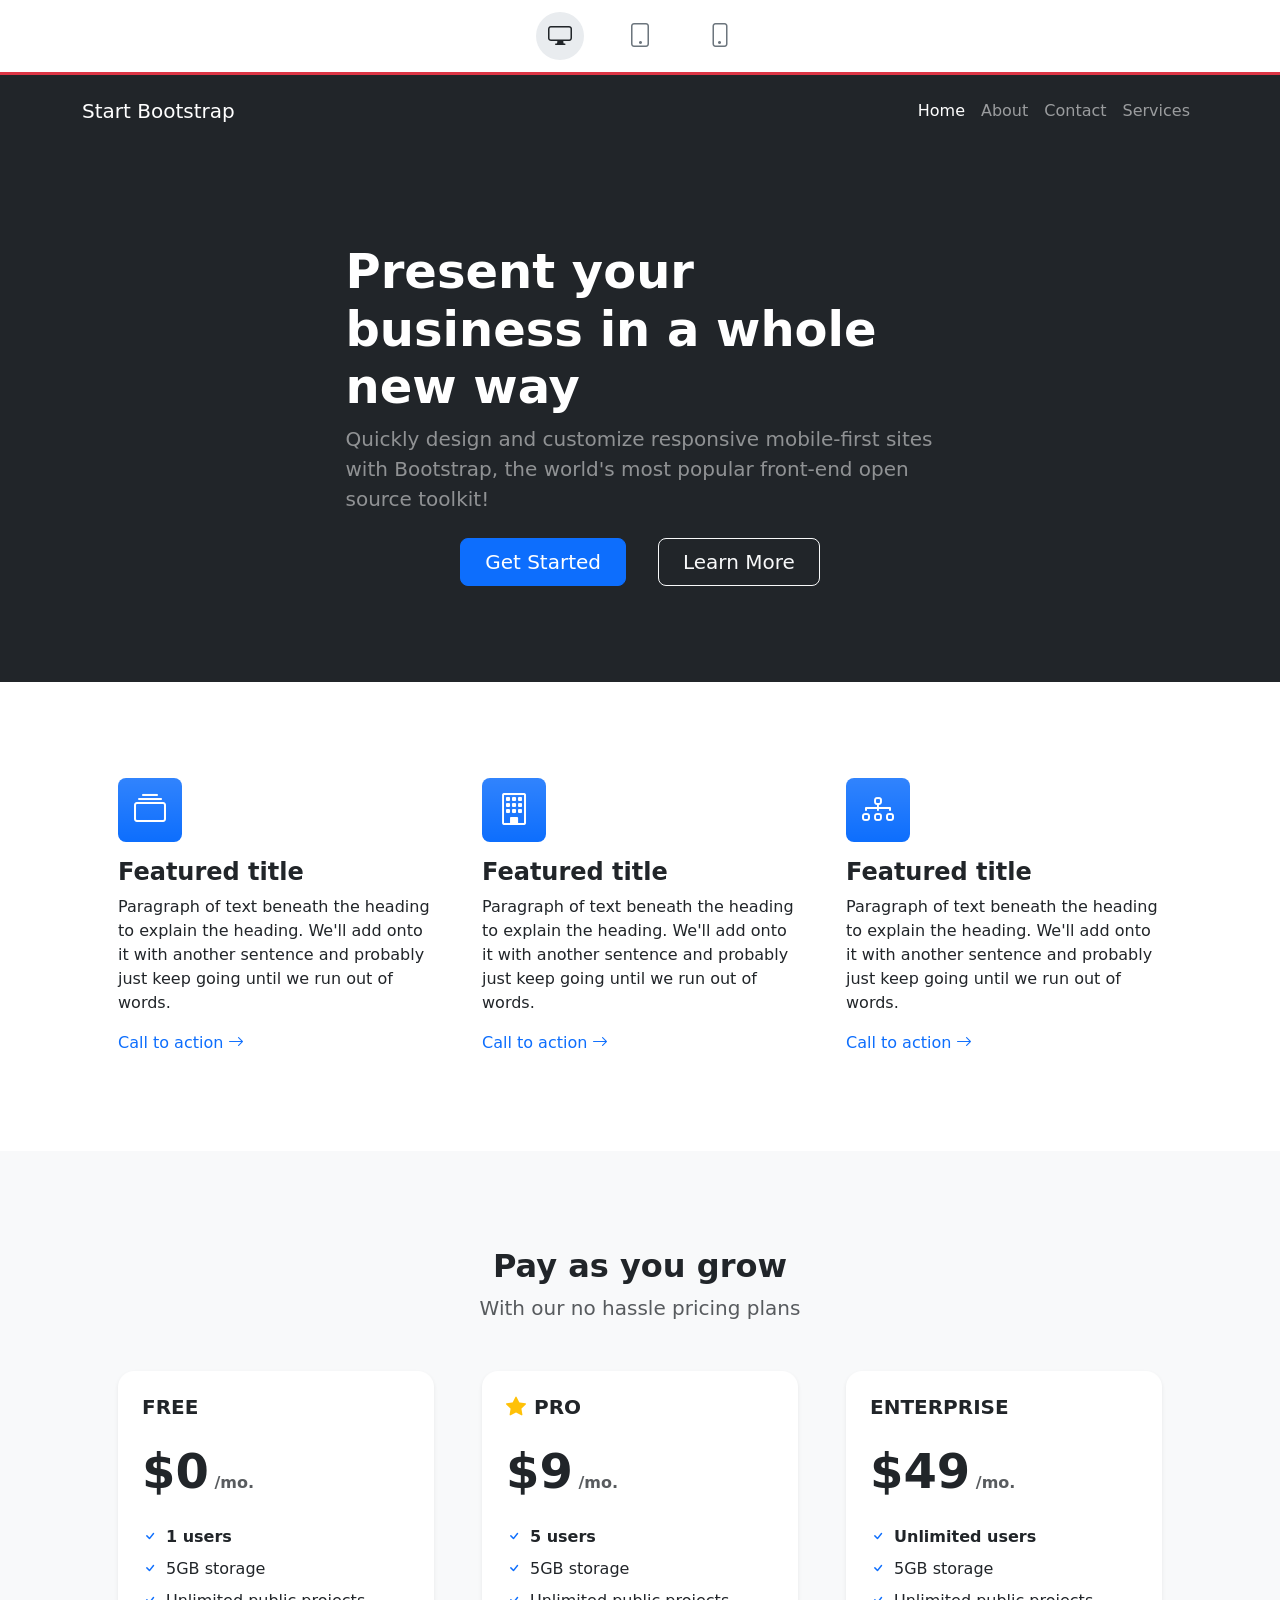
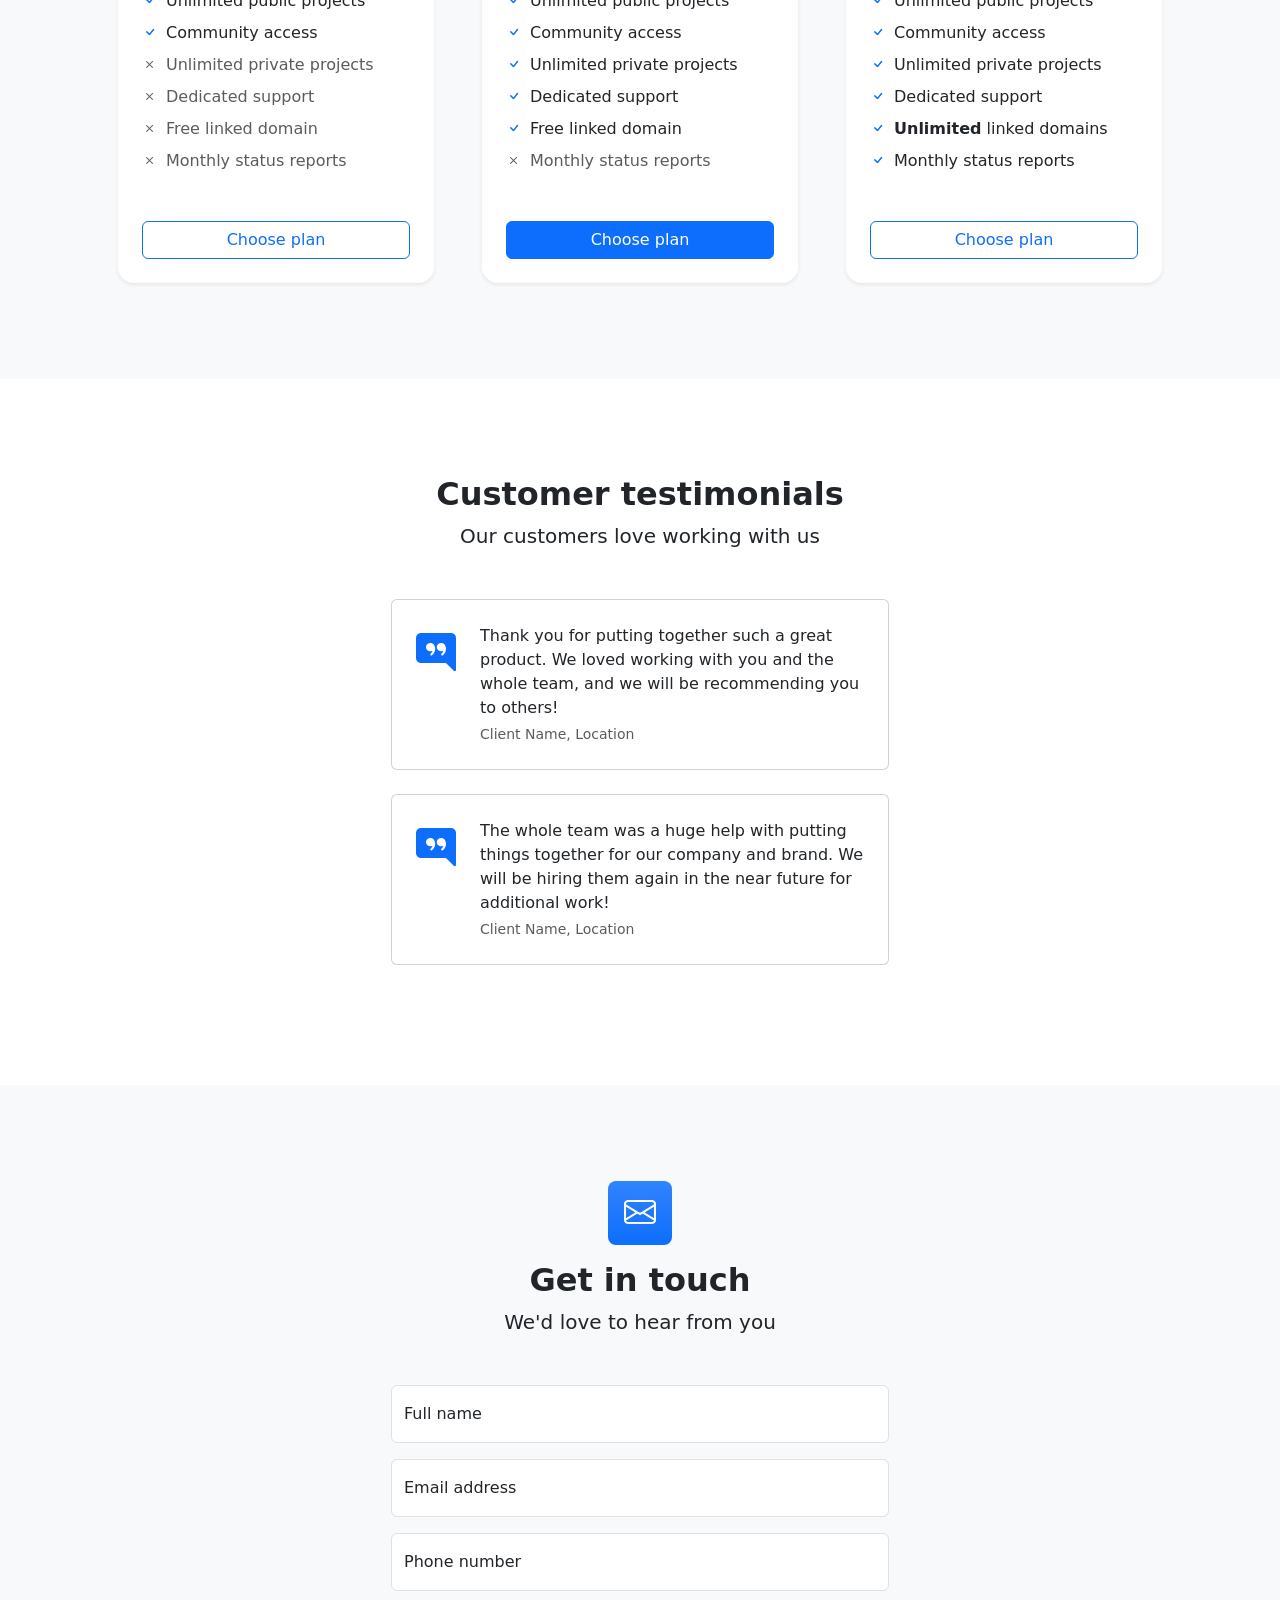
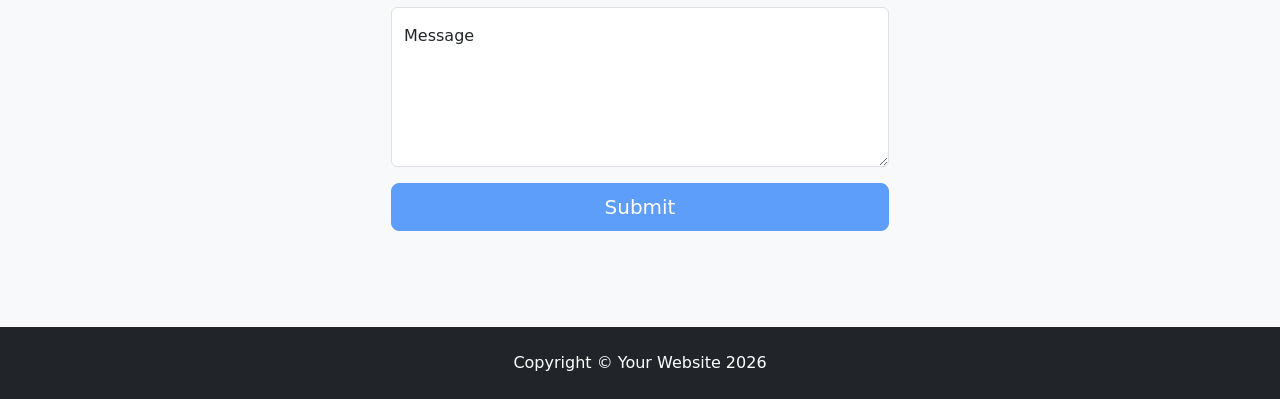
<file: index.html>
<!DOCTYPE html>
<html lang="en">
<head>
    <meta charset="UTF-8">
    <meta name="viewport" content="width=device-width, initial-scale=1.0">
    <title>Business Frontpage</title>


    <link href="https://cdn.jsdelivr.net/npm/bootstrap@5.3.3/dist/css/bootstrap.min.css" rel="stylesheet">
    <link rel="stylesheet" href="https://cdn.jsdelivr.net/npm/bootstrap-icons@1.11.3/font/bootstrap-icons.css">

    <link rel="stylesheet" href="style.css">
</head>



<body>

<div class="device-toolbar">
    <input type="radio" name="device" id="desktop" checked>
    <label for="desktop" title="Desktop"><i class="bi bi-display"></i></label>

    <input type="radio" name="device" id="tablet">
    <label for="tablet" title="Tablet"><i class="bi bi-tablet"></i></label>

    <input type="radio" name="device" id="mobile">
    <label for="mobile" title="Mobile"><i class="bi bi-phone"></i></label>
</div>

<div id="pageWrapper">

    <nav class="navbar navbar-expand-lg navbar-dark bg-dark py-3">
        <div class="container">
            <a class="navbar-brand" href="#">
                Start Bootstrap
            </a>
            <button class="navbar-toggler" type="button"
                    data-bs-toggle="collapse"
                    data-bs-target="#navbarSupportedContent">
                <span class="navbar-toggler-icon"></span>
            </button>
            <div class="collapse navbar-collapse" id="navbarSupportedContent">
                <ul class="navbar-nav ms-auto">
                    <li class="nav-item">
                        <a class="nav-link active" href="#">Home</a>
                    </li>
                    <li class="nav-item">
                        <a class="nav-link" href="#">About</a>
                    </li>
                    <li class="nav-item">
                        <a class="nav-link" href="#">Contact</a>
                    </li>
                    <li class="nav-item">
                        <a class="nav-link" href="#">Services</a>
                    </li>
                </ul>
            </div>
        </div>
    </nav>



    <header class="bg-dark py-5">
        <div class="container px-5">
            <div class="row gx-5 align-items-center justify-content-center">
                <div class="col-lg-8 col-xl-7 col-xxl-6">
                    <div class="my-5 text-center text-xl-start">
                        <h1 class="display-5 fw-bolder text-white mb-2">
                            Present your business in a whole new way
                        </h1>
                        <p class="lead fw-normal text-white-50 mb-4">
                            Quickly design and customize responsive mobile-first sites
                            with Bootstrap, the world's most popular front-end open
                            source toolkit!
                        </p>
                        <div class="d-grid gap-3 d-sm-flex justify-content-sm-center">
                            <a class="btn btn-primary btn-lg px-4 me-sm-3" href="#features">
                                Get Started
                            </a>
                            <a class="btn btn-outline-light btn-lg px-4" href="#!">
                                Learn More
                            </a>
                        </div>
                    </div>
                </div>
            </div>
        </div>
    </header>


    <section class="py-5" id="features">
        <div class="container px-5 my-5">
            <div class="row gx-5">
                <div class="col-lg-4 mb-5 mb-lg-0">
                    <div class="feature bg-primary bg-gradient text-white rounded-3 mb-3">
                        <i class="bi bi-collection"></i>
                    </div>
                    <h2 class="h4 fw-bolder">Featured title</h2>
                    <p>Paragraph of text beneath the heading to explain the heading. We'll add onto it with another sentence and probably just keep going until we run out of words.</p>
                    <a class="text-decoration-none" href="#!">
                        Call to action
                        <i class="bi bi-arrow-right"></i>
                    </a>
                </div>
                <div class="col-lg-4 mb-5 mb-lg-0">
                    <div class="feature bg-primary bg-gradient text-white rounded-3 mb-3">
                        <i class="bi bi-building"></i>
                    </div>
                    <h2 class="h4 fw-bolder">Featured title</h2>
                    <p>Paragraph of text beneath the heading to explain the heading. We'll add onto it with another sentence and probably just keep going until we run out of words.</p>
                    <a class="text-decoration-none" href="#!">
                        Call to action
                        <i class="bi bi-arrow-right"></i>
                    </a>
                </div>
                <div class="col-lg-4">
                    <div class="feature bg-primary bg-gradient text-white rounded-3 mb-3">
                        <i class="bi bi-diagram-3"></i>
                    </div>
                    <h2 class="h4 fw-bolder">Featured title</h2>
                    <p>Paragraph of text beneath the heading to explain the heading. We'll add onto it with another sentence and probably just keep going until we run out of words.</p>
                    <a class="text-decoration-none" href="#!">
                        Call to action
                        <i class="bi bi-arrow-right"></i>
                    </a>
                </div>
            </div>
        </div>
    </section>


    <section class="bg-light py-5">
        <div class="container px-5 my-5">
            <div class="text-center mb-5">
                <h2 class="fw-bolder">Pay as you grow</h2>
                <p class="lead fw-normal text-muted mb-0">With our no hassle pricing plans</p>
            </div>
            <div class="row gx-5 row-cols-1 row-cols-md-3">

                <div class="col mb-5 mb-md-0">
                    <div class="card h-100 rounded-4 shadow-sm border-0">
                        <div class="card-body p-4">
                            <h5 class="text-uppercase fw-bolder mb-4">Free</h5>
                            <div class="fw-bolder mb-4">
                                <span class="display-5 fw-bolder">$0</span>
                                <span class="text-muted">/mo.</span>
                            </div>
                            <ul class="list-unstyled mb-4">
                                <li class="mb-2"><i class="bi bi-check text-primary me-2"></i><strong>1 users</strong></li>
                                <li class="mb-2"><i class="bi bi-check text-primary me-2"></i>5GB storage</li>
                                <li class="mb-2"><i class="bi bi-check text-primary me-2"></i>Unlimited public projects</li>
                                <li class="mb-2"><i class="bi bi-check text-primary me-2"></i>Community access</li>
                                <li class="mb-2 text-muted"><i class="bi bi-x me-2"></i>Unlimited private projects</li>
                                <li class="mb-2 text-muted"><i class="bi bi-x me-2"></i>Dedicated support</li>
                                <li class="mb-2 text-muted"><i class="bi bi-x me-2"></i>Free linked domain</li>
                                <li class="mb-2 text-muted"><i class="bi bi-x me-2"></i>Monthly status reports</li>
                            </ul>
                        </div>
                        <div class="card-footer p-4 pt-0 bg-transparent border-top-0">
                            <div class="d-grid"><a class="btn btn-outline-primary" href="#!">Choose plan</a></div>
                        </div>
                    </div>
                </div>


                <div class="col mb-5 mb-md-0">
                    <div class="card h-100 rounded-4 shadow-sm border-0">
                        <div class="card-body p-4">
                            <h5 class="text-uppercase fw-bolder mb-4"><i class="bi bi-star-fill text-warning me-2"></i>Pro</h5>
                            <div class="fw-bolder mb-4">
                                <span class="display-5 fw-bolder">$9</span>
                                <span class="text-muted">/mo.</span>
                            </div>
                            <ul class="list-unstyled mb-4">
                                <li class="mb-2"><i class="bi bi-check text-primary me-2"></i><strong>5 users</strong></li>
                                <li class="mb-2"><i class="bi bi-check text-primary me-2"></i>5GB storage</li>
                                <li class="mb-2"><i class="bi bi-check text-primary me-2"></i>Unlimited public projects</li>
                                <li class="mb-2"><i class="bi bi-check text-primary me-2"></i>Community access</li>
                                <li class="mb-2"><i class="bi bi-check text-primary me-2"></i>Unlimited private projects</li>
                                <li class="mb-2"><i class="bi bi-check text-primary me-2"></i>Dedicated support</li>
                                <li class="mb-2"><i class="bi bi-check text-primary me-2"></i>Free linked domain</li>
                                <li class="mb-2 text-muted"><i class="bi bi-x me-2"></i>Monthly status reports</li>
                            </ul>
                        </div>
                        <div class="card-footer p-4 pt-0 bg-transparent border-top-0">
                            <div class="d-grid"><a class="btn btn-primary" href="#!">Choose plan</a></div>
                        </div>
                    </div>
                </div>


                <div class="col">
                    <div class="card h-100 rounded-4 shadow-sm border-0">
                        <div class="card-body p-4">
                            <h5 class="text-uppercase fw-bolder mb-4">Enterprise</h5>
                            <div class="fw-bolder mb-4">
                                <span class="display-5 fw-bolder">$49</span>
                                <span class="text-muted">/mo.</span>
                            </div>
                            <ul class="list-unstyled mb-4">
                                <li class="mb-2"><i class="bi bi-check text-primary me-2"></i><strong>Unlimited users</strong></li>
                                <li class="mb-2"><i class="bi bi-check text-primary me-2"></i>5GB storage</li>
                                <li class="mb-2"><i class="bi bi-check text-primary me-2"></i>Unlimited public projects</li>
                                <li class="mb-2"><i class="bi bi-check text-primary me-2"></i>Community access</li>
                                <li class="mb-2"><i class="bi bi-check text-primary me-2"></i>Unlimited private projects</li>
                                <li class="mb-2"><i class="bi bi-check text-primary me-2"></i>Dedicated support</li>
                                <li class="mb-2"><i class="bi bi-check text-primary me-2"></i><strong>Unlimited</strong> linked domains</li>
                                <li class="mb-2"><i class="bi bi-check text-primary me-2"></i>Monthly status reports</li>
                            </ul>
                        </div>
                        <div class="card-footer p-4 pt-0 bg-transparent border-top-0">
                            <div class="d-grid"><a class="btn btn-outline-primary" href="#!">Choose plan</a></div>
                        </div>
                    </div>
                </div>
            </div>
        </div>
    </section>


    <script src="https://cdn.jsdelivr.net/npm/bootstrap@5.3.3/dist/js/bootstrap.bundle.min.js"></script>


    <section class="py-5">
    <div class="container px-5 my-5">
        <div class="text-center mb-5">
            <h2 class="fw-bolder">Customer testimonials</h2>
            <p class="lead mb-0">Our customers love working with us</p>
        </div>
        <div class="row gx-5 justify-content-center">
            <div class="col-lg-6">
                <!-- Testimonial 1 -->
                <div class="card mb-4">
                    <div class="card-body p-4">
                        <div class="d-flex">
                            <div class="flex-shrink-0">
                                <i class="bi bi-chat-right-quote-fill text-primary fs-1"></i>
                            </div>
                            <div class="ms-4">
                                <p class="mb-1">Thank you for putting together such a great product. We loved working with you and the whole team, and we will be recommending you to others!</p>
                                <div class="small text-muted">Client Name, Location</div>
                            </div>
                        </div>
                    </div>
                </div>
                <!-- Testimonial 2 -->
                <div class="card mb-4">
                    <div class="card-body p-4">
                        <div class="d-flex">
                            <div class="flex-shrink-0">
                                <i class="bi bi-chat-right-quote-fill text-primary fs-1"></i>
                            </div>
                            <div class="ms-4">
                                <p class="mb-1">The whole team was a huge help with putting things together for our company and brand. We will be hiring them again in the near future for additional work!</p>
                                <div class="small text-muted">Client Name, Location</div>
                            </div>
                        </div>
                    </div>
                </div>
            </div>
        </div>
    </div>
</section>


<section class="bg-light py-5">
    <div class="container px-5 my-5">
        <div class="row gx-5 justify-content-center">
            <div class="col-lg-6">
                <div class="text-center mb-5">
                    <div class="feature bg-primary bg-gradient text-white rounded-3 mb-3 mx-auto">
                        <i class="bi bi-envelope"></i>
                    </div>
                    <h2 class="fw-bolder">Get in touch</h2>
                    <p class="lead mb-0">We'd love to hear from you</p>
                </div>
                <form id="contactForm">
                    <div class="form-floating mb-3">
                        <input class="form-control" id="name" type="text" placeholder="Enter your name...">
                        <label for="name">Full name</label>
                    </div>
                    <div class="form-floating mb-3">
                        <input class="form-control" id="email" type="email" placeholder="name@example.com">
                        <label for="email">Email address</label>
                    </div>
                    <div class="form-floating mb-3">
                        <input class="form-control" id="phone" type="tel" placeholder="(123) 456-7890">
                        <label for="phone">Phone number</label>
                    </div>
                    <div class="form-floating mb-3">
                        <textarea class="form-control" id="message" placeholder="Enter your message here..." style="height: 10rem"></textarea>
                        <label for="message">Message</label>
                    </div>
                    <div class="d-grid">
                        <button class="btn btn-primary btn-lg disabled" id="submitButton" type="submit">Submit</button>
                    </div>
                </form>
            </div>
        </div>
    </div>
</section>



<footer class="bg-dark py-4">
    <div class="container px-5">
        <p class="m-0 text-center text-white">Copyright &copy; Your Website 2026</p>
    </div>
</footer>
</div>

</body>
</html>
</file>
<file: style.css>
.feature {
    width: 4rem;
    height: 4rem;
    display: flex;
    align-items: center;
    justify-content: center;
    font-size: 2rem;
}

.device-toolbar {
    position: sticky;
    top: 0;
    z-index: 1050;
    display: flex;
    justify-content: center;
    gap: 2rem;
    padding: 0.75rem;
    background-color: #fff;
    border-bottom: 3px solid #dc3545;
}

.device-toolbar input[type="radio"] {
    display: none;
}

.device-toolbar label {
    display: flex;
    align-items: center;
    justify-content: center;
    font-size: 1.5rem;
    color: #6c757d;
    width: 3rem;
    height: 3rem;
    border-radius: 50%;
    cursor: pointer;
    transition: all 0.2s;
}

.device-toolbar label:hover {
    background-color: #f1f1f1;
}

.device-toolbar input[type="radio"]:checked + label {
    background-color: #e9ecef;
    color: #212529;
}

#pageWrapper {
    max-width: 100%;
    margin: 0 auto;
    transition: max-width 0.3s ease;
    overflow-x: hidden;
}

#tablet:checked ~ #pageWrapper {
    max-width: 768px;
}

#mobile:checked ~ #pageWrapper {
    max-width: 375px;
}
</file>
